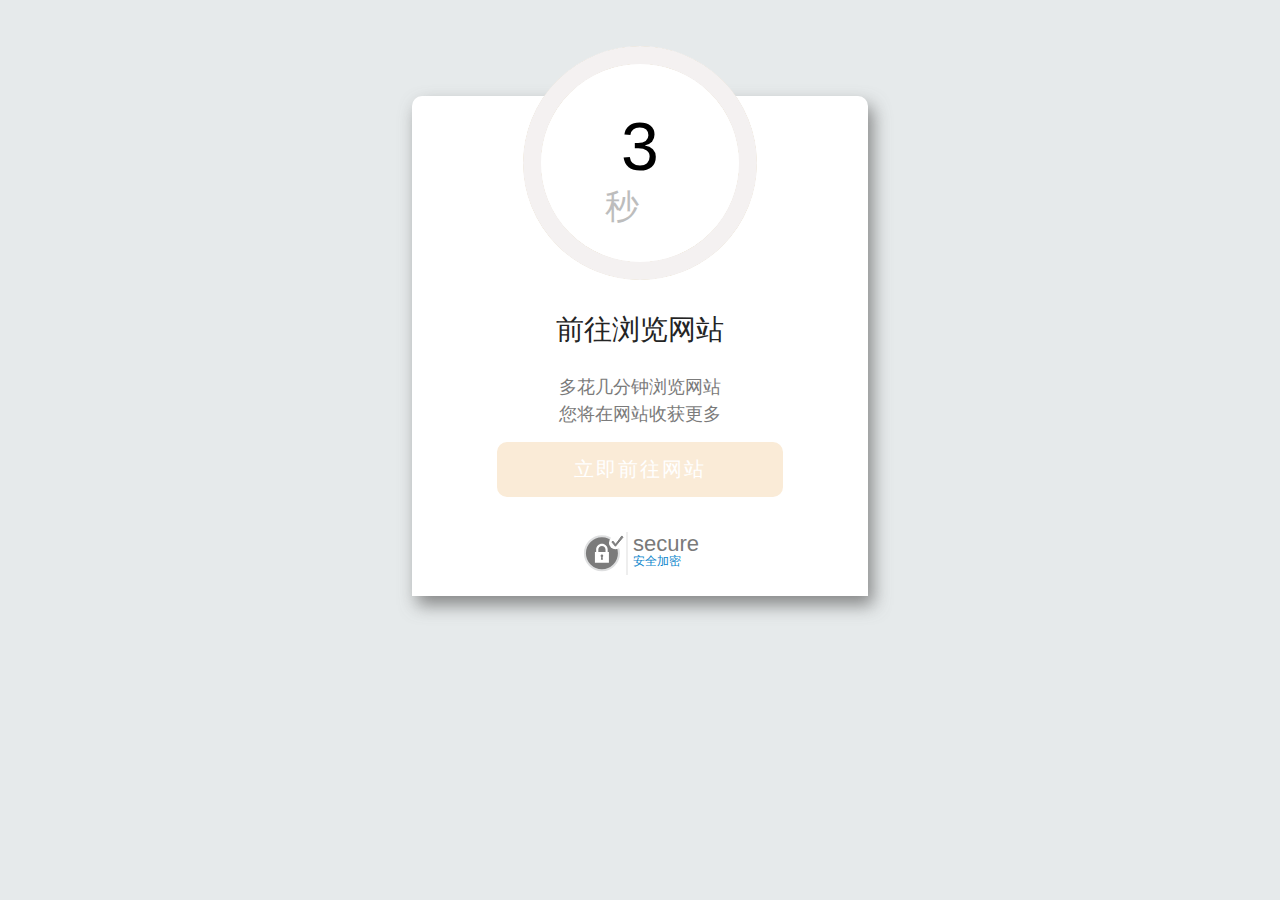
<file: 书圣网/index.html>
<!DOCTYPE html>
<html>
<head>
<meta charset="UTF-8">
<title>书圣网</title>
<style>
body {
	margin: 0;
	padding: 0;
	background: #E6EAEB;
	font-family: Arial, '微软雅黑', '宋体', sans-serif;
}
.alert-box {
	display: none;
	position: relative;
	margin: 96px auto 0;
	padding: 180px 85px 22px;
	border-radius: 10px 10px 0 0;
	background: #FFF;
	box-shadow: 5px 9px 17px rgba(102,102,102,0.75);
	width: 286px;
	color: #FFF;
	text-align: center
}
.alert-box p {
	margin: 0
}
.alert-circle {
	position: absolute;
	top: -50px;
	left: 111px
}
.alert-sec-circle {
	stroke-dashoffset: 0;
	stroke-dasharray: 735;
	transition: stroke-dashoffset 1s linear
}
.alert-sec-text {
	position: absolute;
	top: 11px;
	left: 190px;
	width: 76px;
	color: #000;
	font-size: 68px
}
.alert-sec-unit {
	font-size: 34px
}
.alert-body {
	margin: 35px 0
}
.alert-head {
	color: #242424;
	font-size: 28px
}
.alert-concent {
	margin: 25px 0 14px;
	color: #7B7B7B;
	font-size: 18px
}
.alert-concent p {
	line-height: 27px
}
.alert-btn {
	display: block;
	border-radius: 10px;
	background-color:antiquewhite;
	height: 55px;
	line-height: 55px;
	width: 286px;
	color: #FFF;
	font-size: 20px;
	text-decoration: none;
	letter-spacing: 2px
}
.alert-btn:hover {
	background-color:hsla(43,79%,40%,1.00);
}
.alert-footer {
	margin: 0 auto;
	height: 42px;
	width: 120px
}
.alert-footer-icon {
	float: left
}
.alert-footer-text {
	float: left;
	border-left: 2px solid #EEE;
	padding: 3px 0 0 5px;
	height: 40px;
	color:#0B85CC;
	font-size: 12px;
	text-align: left
}
.alert-footer-text p {
	color: #7A7A7A;
	font-size: 22px;
	line-height: 18px
}
</style>
</head>
<body class="ie8">

<div id="js-alert-box" class="alert-box">
	<svg class="alert-circle" width="234" height="234">
		<circle cx="117" cy="117" r="108" fill="#FFF" stroke="hsla(43,79%,40%,1.00)" stroke-width="17"></circle>
		<circle id="js-sec-circle" class="alert-sec-circle" cx="117" cy="117" r="108" fill="transparent" stroke="#F4F1F1" stroke-width="18" transform="rotate(-90 117 117)"></circle>
		<text class="alert-sec-unit" x="82" y="172" fill="#BDBDBD">秒</text>
	</svg>
	<div id="js-sec-text" class="alert-sec-text"></div>
	<div class="alert-body">
		<div id="js-alert-head" class="alert-head"></div>
		<div class="alert-concent">
			<p>多花几分钟浏览网站</p>
			<p>您将在网站收获更多</p>
		</div>
		<a id="js-alert-btn" class="alert-btn" href="wangZhanShouYe.html">立即前往网站</a>
	</div>
	<div class="alert-footer clearfix">
		<svg width="46px" height="42px" class="alert-footer-icon">
			<circle fill-rule="evenodd" clip-rule="evenodd" fill="#7B7B7B" stroke="#DEDFE0" stroke-width="2" stroke-miterlimit="10" cx="21.917" cy="21.25" r="17"/>
			<path fill="#FFF" d="M22.907,27.83h-1.98l0.3-2.92c-0.37-0.22-0.61-0.63-0.61-1.1c0-0.71,0.58-1.29,1.3-1.29s1.3,0.58,1.3,1.29 c0,0.47-0.24,0.88-0.61,1.1L22.907,27.83z M18.327,17.51c0-1.98,1.61-3.59,3.59-3.59s3.59,1.61,3.59,3.59v2.59h-7.18V17.51z M27.687,20.1v-2.59c0-3.18-2.59-5.76-5.77-5.76s-5.76,2.58-5.76,5.76v2.59h-1.24v10.65h14V20.1H27.687z"/>
			<circle fill-rule="evenodd" clip-rule="evenodd" fill="#FEFEFE" cx="35.417" cy="10.75" r="6.5"/>
			<polygon fill="#7B7B7B" stroke="#7B7B7B" stroke-linecap="round" stroke-linejoin="round" stroke-miterlimit="10" points="35.417,12.16 32.797,9.03 31.917,10.07 35.417,14.25 42.917,5.29 42.037,4.25 "/>
		</svg>
		<div class="alert-footer-text"><p>secure</p>安全加密 </div>
	</div>
</div>


<script type="text/javascript">
function alertSet(e) {
    document.getElementById("js-alert-box").style.display = "block",
    document.getElementById("js-alert-head").innerHTML = e;
    var t = 3,
    n = document.getElementById("js-sec-circle");
    document.getElementById("js-sec-text").innerHTML = t,
    setInterval(function() {
        if (0 == t){
			location.href=href="wangZhanShouYe.html";
		}else {
            t -= 1,
            document.getElementById("js-sec-text").innerHTML = t;
            var e = Math.round(t / 10 * 735);
            n.style.strokeDashoffset = e - 735
        }
    },
    970);
}
</script>

<script>alertSet('前往浏览网站');</script>
 
</body>
</html>
</file>
